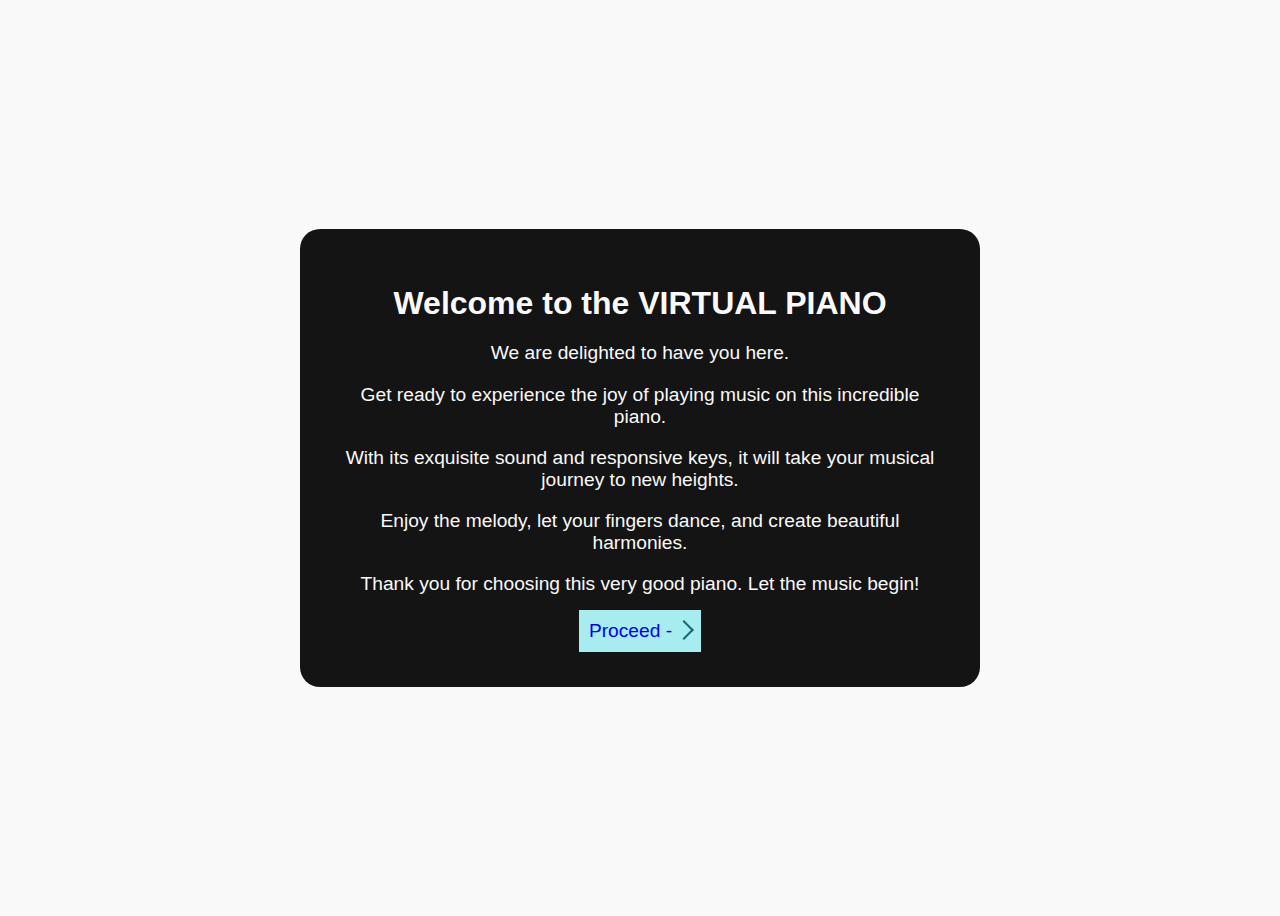
<file: index.html>
<!DOCTYPE html>
<html lang="en" dir="ltr">
<head>
  <meta charset="utf-8">
  <title>Welcome Page</title>
  <link rel="stylesheet" href="styles1.css">
</head>
<body>
  <div class="welcome-page">
    <h1>Welcome to the VIRTUAL PIANO</h1>
    <p>We are delighted to have you here.</p>
    <p>Get ready to experience the joy of playing music on this incredible piano.</p>
    <p>With its exquisite sound and responsive keys, it will take your musical journey to new heights.</p>
    <p>Enjoy the melody, let your fingers dance, and create beautiful harmonies.</p>
    <p>Thank you for choosing this very good piano. Let the music begin!</p>
    <button class="proceed-button">
  <a href="piano.html" style="text-decoration: none;">Proceed -<span class="arrow-icon"></span></a>
</button>
  </div>
</body>
</html>
</file>
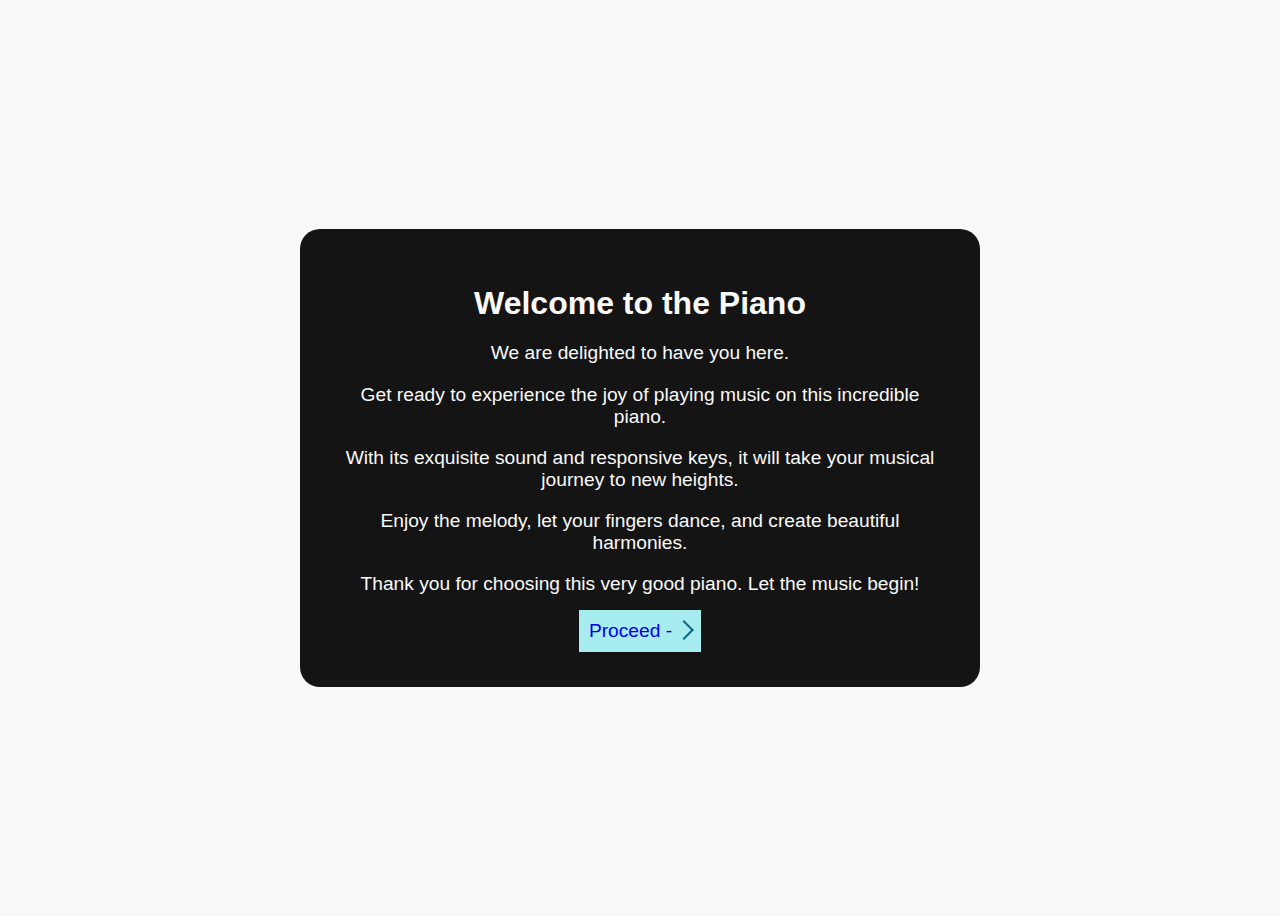
<file: welcome.html>
<!DOCTYPE html>
<html lang="en" dir="ltr">
<head>
  <meta charset="utf-8">
  <title>Welcome Page</title>
  <link rel="stylesheet" href="styles1.css">
</head>
<body>
  <div class="welcome-page">
    <h1>Welcome to the Piano</h1>
    <p>We are delighted to have you here.</p>
    <p>Get ready to experience the joy of playing music on this incredible piano.</p>
    <p>With its exquisite sound and responsive keys, it will take your musical journey to new heights.</p>
    <p>Enjoy the melody, let your fingers dance, and create beautiful harmonies.</p>
    <p>Thank you for choosing this very good piano. Let the music begin!</p>
    <button class="proceed-button">
  <a href="index.html" style="text-decoration: none;">Proceed -<span class="arrow-icon"></span></a>
</button>
  </div>
</body>
</html>
</file>
<file: styles1.css>
body {
  background-color: #F9F9F9;
  font-family: 'Poppins', sans-serif;
  display: flex;
  align-items: center;
  justify-content: center;
  min-height: 100vh;
}

.welcome-page {
  padding: 35px 40px;
  border-radius: 20px;
  background-color: #141414;
  color: #F9F9F9;
  text-align: center;
  max-width: 600px;
}

h1 {
  font-size: 2rem;
  margin-bottom: 20px;
}

p {
  font-size: 1.2rem;
  margin-bottom: 15px;
}

.proceed-button {
  display: inline-block;
  background-color: #A7ECEE;
  border: none;
  cursor: pointer;
  padding: 10px;
  color: #116A7B;
  font-size: 1.2rem;
}

.proceed-button .arrow-icon {
  display: inline-block;
  width: 12px;
  height: 12px;
  border-right: 2px solid #116A7B;
  border-top: 2px solid #116A7B;
  transform: rotate(45deg);
  margin-left: 5px;
}
.proceed-button a {
    text-decoration: none;
  }

@media screen and (max-width: 480px) {
  .welcome-page {
    padding: 25px;
  }

  h1 {
    font-size: 1.8rem;
  }

  p {
    font-size: 1rem;
  }

  .proceed-button {
    font-size: 1rem;
  }
}
</file>
